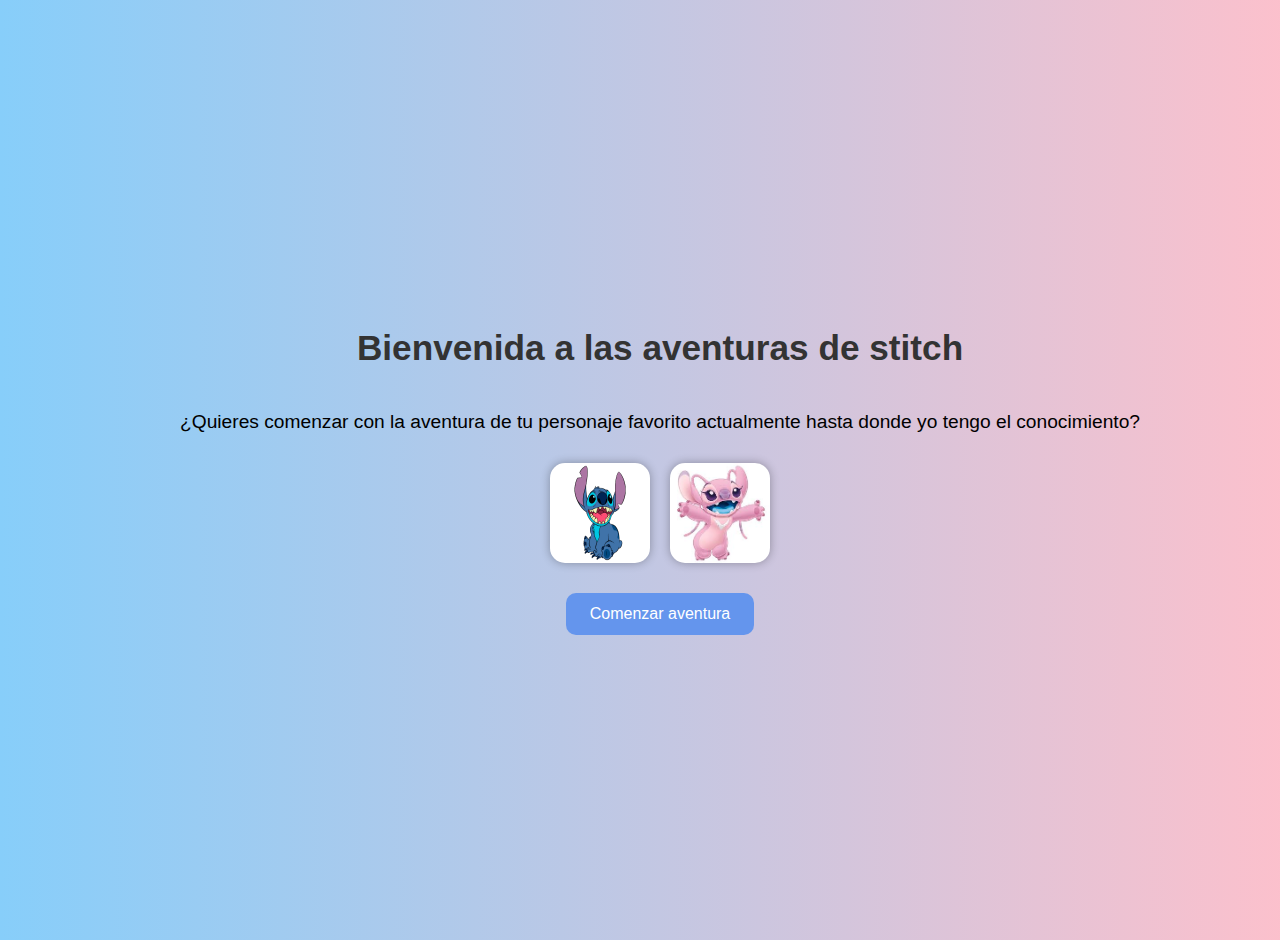
<file: index.html>
<!DOCTYPE html>
<html lang="es">

<head>
    <meta charset="UTF-8" />
    <meta name="viewport" content="width=device-width, initial-scale=1.0" />
    <title>Las aventuras de Stitch</title>
    <link rel="stylesheet" href="css/index.css" />
    <link rel="shortcut icon" href="img/FAVICOING.jfif" type="image/x-icon">
</head>

<body>
    <div class="pantalla-inicio" id="pantallaInicio">
        <h1>Bienvenida a las aventuras de stitch</h1>
        <p>¿Quieres comenzar con la aventura de tu personaje favorito actualmente hasta donde yo tengo el conocimiento?
        </p>

        <div class="logos">
            <img src="img/stitch_800x600_7c896288.png" alt="Stitch Azul" class="logo-stitch" />
            <img src="img/images.jfif" alt="Stitch Rosado" class="logo-stitch" />
        </div>

        <button id="btnComenzar">Comenzar aventura</button>
    </div>

    <!-- Pantalla de transición con Stitch juntos -->
    <div class="pantalla-siguiente oculto" id="pantallaSiguiente">
        <img src="img/Juntos.png" alt="Stitch Juntos" class="imagen-juntos" />
        <h2 class="mensaje-aventura">Aquí comienza tu aventura</h2>
    </div>

    <script src="js/index.js"></script>
</body>

</html>
</file>
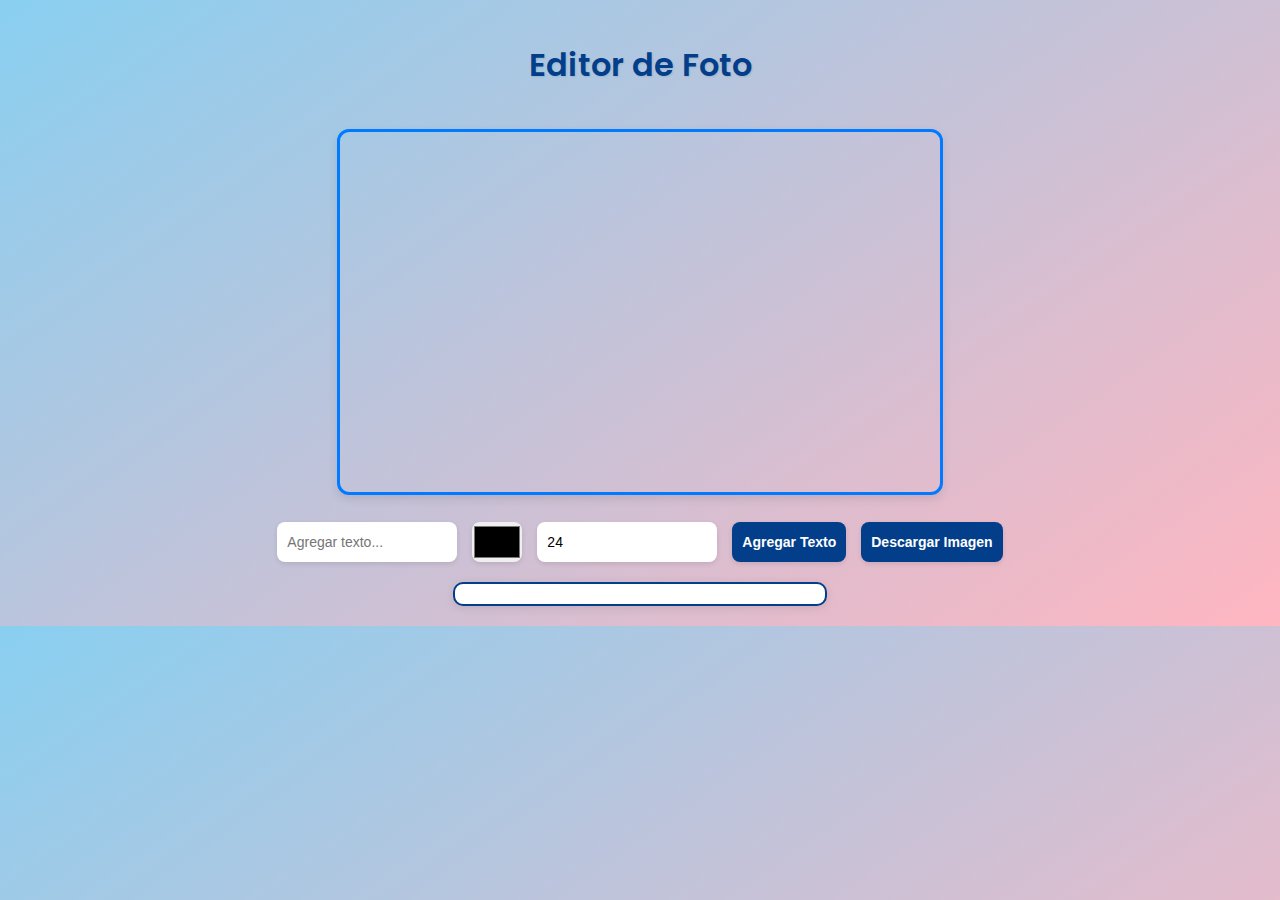
<file: html/EditarFoto.html>
<!DOCTYPE html>
<html lang="es">

<head>
    <meta charset="UTF-8" />
    <meta name="viewport" content="width=device-width, initial-scale=1" />
    <title>Editor de Foto</title>
    <link rel="stylesheet" href="../css/EditarFoto.css" />
    <link rel="shortcut icon" href="../img/FAVICOING.jfif" type="image/x-icon">

</head>

<body>
  <h1>Editor de Foto</h1>
  <div class="container">
    <canvas id="canvasEditor" width="600" height="360"></canvas>

    <div class="controls">
        <input type="text" id="inputTexto" placeholder="Agregar texto..." />
        <input type="color" id="inputColor" value="#000000" title="Color del texto" />
        <input type="number" id="inputTamaño" min="10" max="100" value="24" title="Tamaño del texto" />
        <button id="btnAgregarTexto">Agregar Texto</button>
        <button id="btnDescargar">Descargar Imagen</button>
    </div>

    <div id="textList"></div>
  </div>

<div id="stitchTransition">
  <img src="../img/stitch_800x600_7c896288.png" alt="Transición Stitch" style="max-width: 300px;">
  <div id="countdown" style="color: white; font-size: 48px; font-weight: 700; margin-top: 20px;"></div>
</div>


  <script src="../js/EditarFoto.js"></script>
</body>


</html>
</file>
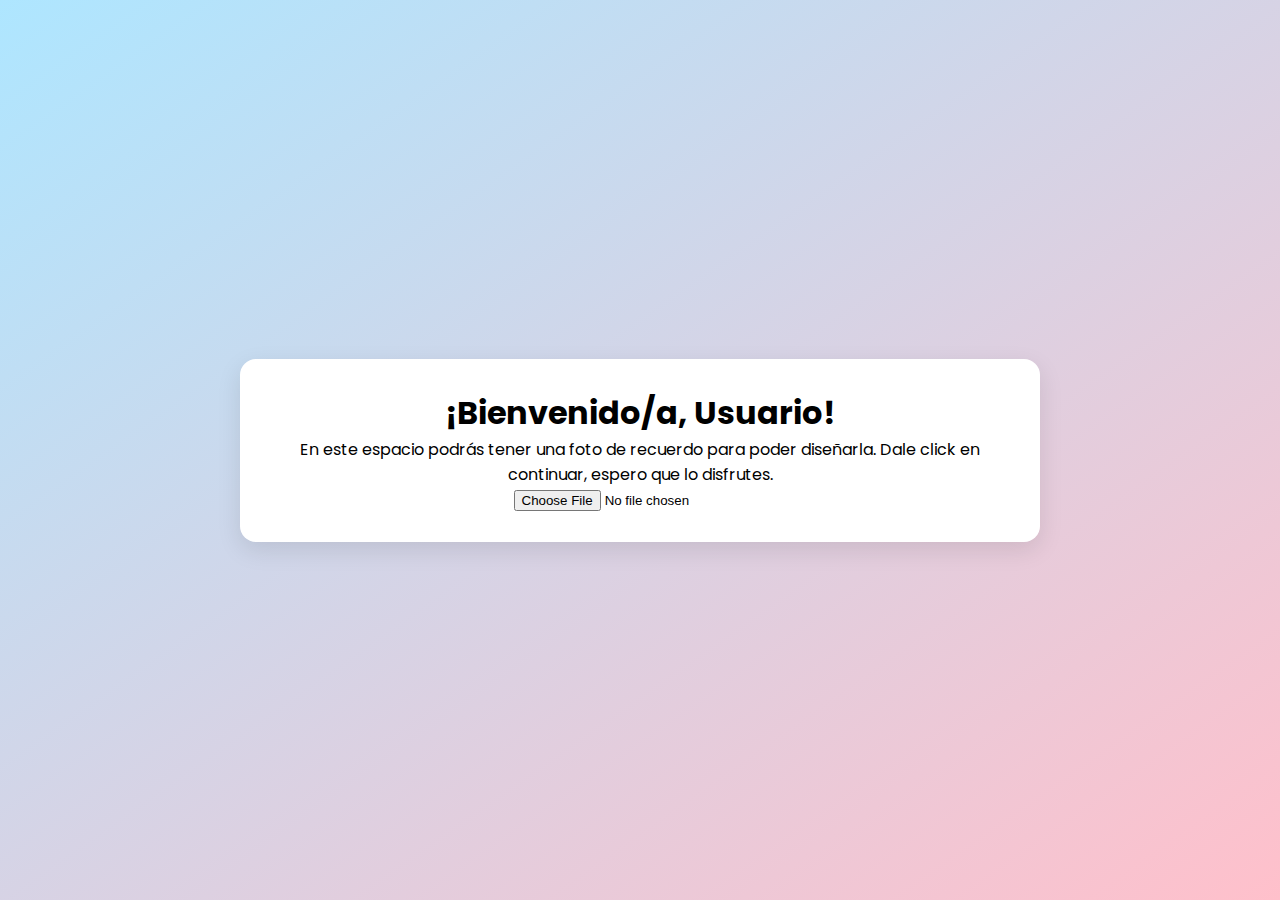
<file: html/FotodeRecuerdo.html>
<!DOCTYPE html>
<html lang="es">

<head>
    <meta charset="UTF-8" />
    <meta name="viewport" content="width=device-width, initial-scale=1" />
    <title>Foto de Recuerdo</title>
    <link rel="stylesheet" href="../css/FotoRecuerdo.css" />
    <link rel="shortcut icon" href="../img/FAVICOING.jfif" type="image/x-icon">

</head>

<body>
    <div class="container">
        <h1 id="bienvenida"></h1>
        <p>En este espacio podrás tener una foto de recuerdo para poder diseñarla. Dale click en continuar, espero que
            lo disfrutes.</p>

        <input type="file" id="inputFoto" accept="image/*" />

        <div id="disenos" class="disenos hidden">
            <h2>Elige un diseño:</h2>
            <div class="opciones">
                <!-- Aquí se mostrarán las opciones de diseño -->
            </div>
            <button id="btnGenerar" disabled>Generar</button>
        </div>

        <div id="resultado" class="resultado hidden">
            <h2>Tu foto de recuerdo:</h2>
            <canvas id="canvasCollage"></canvas>
            <div class="botones-final">
                <button id="btnRegresar">Regresar</button>
                <button id="btnContinuar">Continuar</button>
            </div>
        </div>


        <script src="../js/FotoRecuerdo.js"></script>
</body>

</html>
</file>
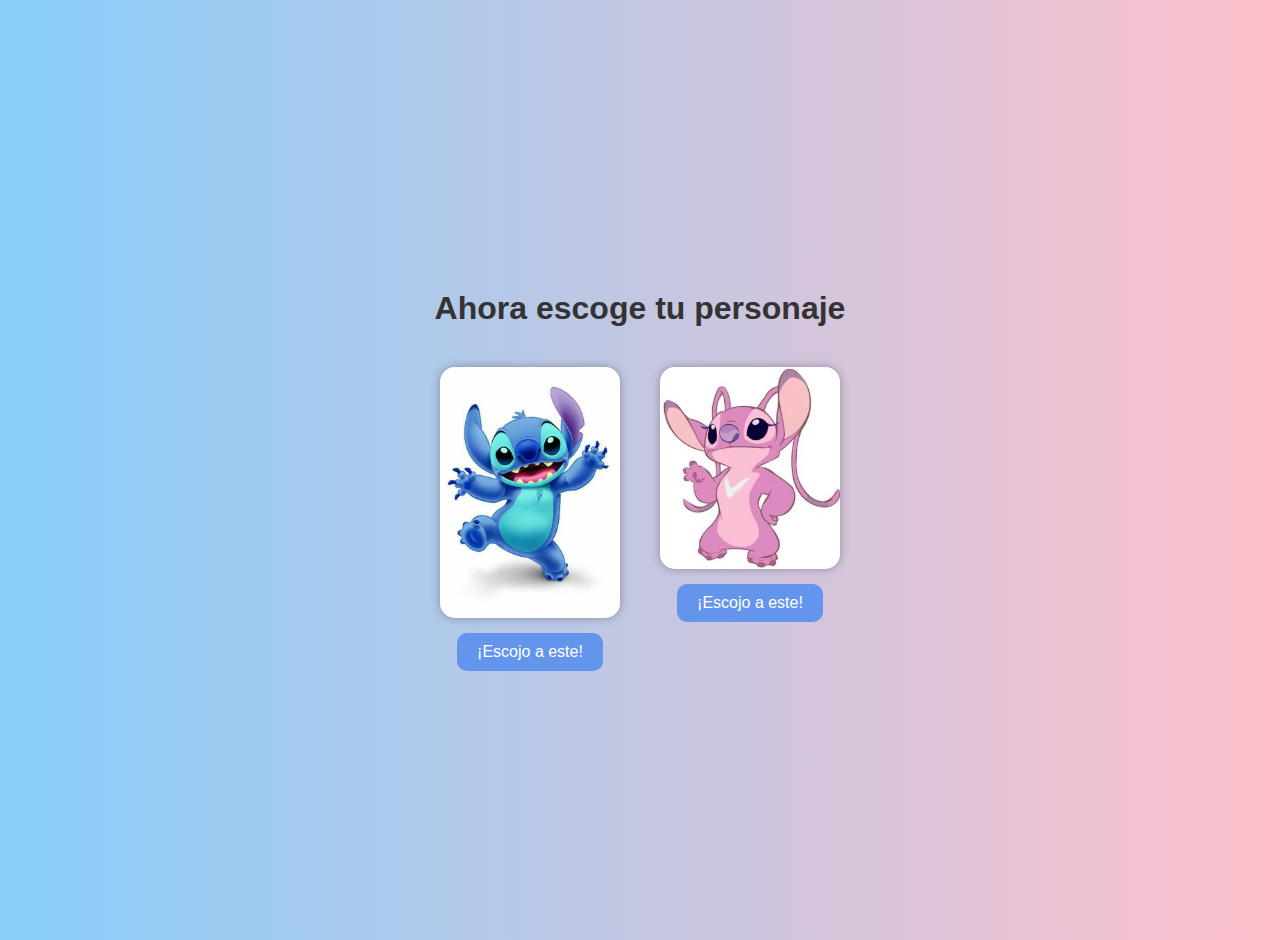
<file: html/MenuPrincipal.html>
<!DOCTYPE html>
<html lang="es">

<head>
  <meta charset="UTF-8" />
  <meta name="viewport" content="width=device-width, initial-scale=1.0" />
  <title>Elige tu personaje</title>
  <link rel="shortcut icon" href="../img/FAVICOING.jfif" type="image/x-icon">
  <link rel="stylesheet" href="../css/MenuPrincipal.css" />
</head>

<body>
  <div class="pantalla-personaje">
    <h1>Ahora escoge tu personaje</h1>

    <div class="contenedor-personajes">
      <div class="personaje">
        <img src="../img/77edbaa642949d4af643f750881557f3.jpg" alt="Stitch Azul" />
        <button id="btnAzul">¡Escojo a este!</button>
      </div>

      <div class="personaje">
        <img src="../img/624-Angel.webp" alt="Stitch Rosado" />
        <button id="btnRosado">¡Escojo a este!</button>
      </div>
    </div>
  </div>

  <script src="../js/stitch-azul.js"></script>
</body>

</html>
</file>
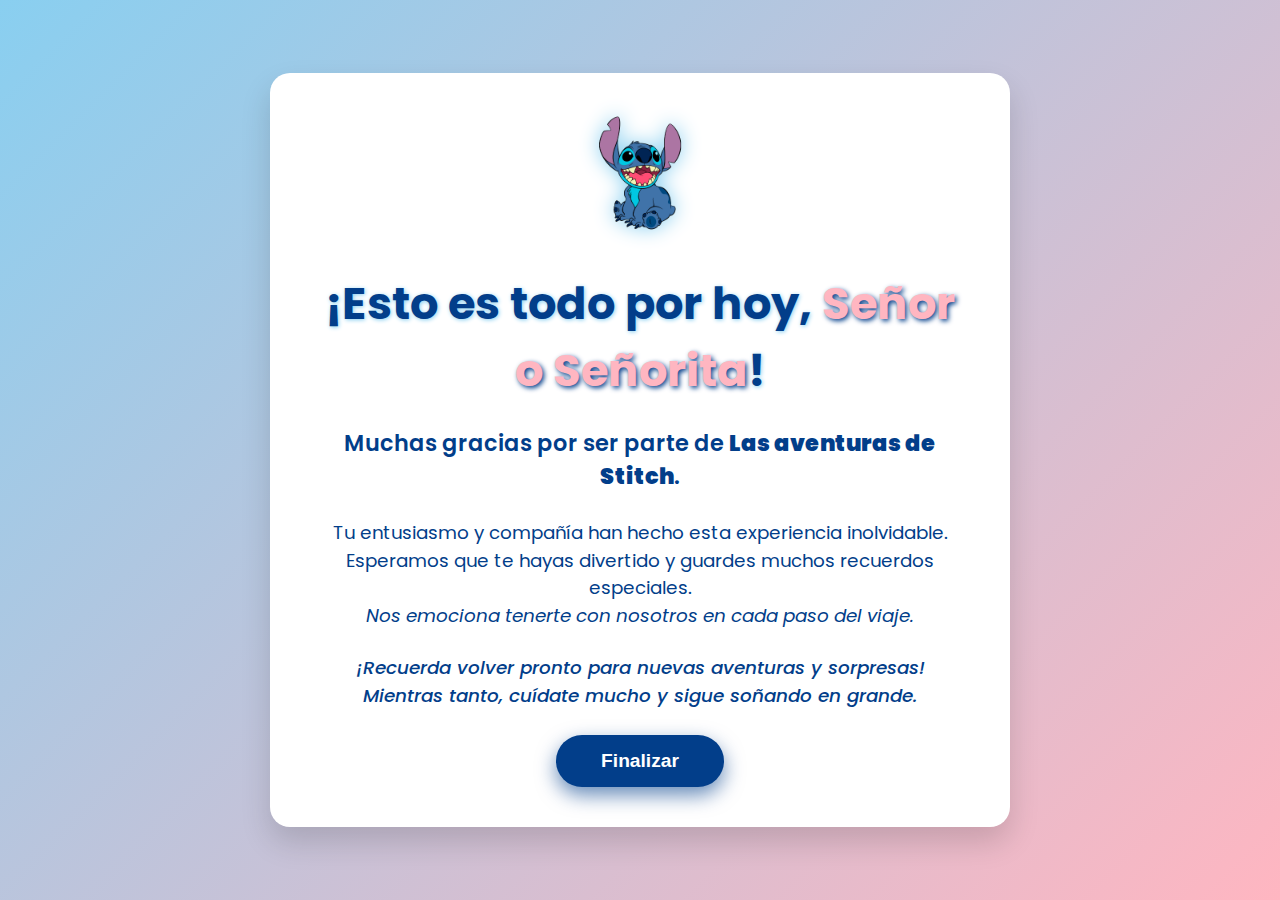
<file: html/ViajeFinalizado.html>
<!DOCTYPE html>
<html lang="es">
<head>
  <meta charset="UTF-8" />
  <meta name="viewport" content="width=device-width, initial-scale=1" />
  <title>Gracias por acompañarnos - Las aventuras de Stitch</title>
  <link rel="stylesheet" href="../css/ViajeFinal.css" />
  <link rel="shortcut icon" href="../img/FAVICOING.jfif" type="image/x-icon">
</head>
<body>
  <div class="container">
    <div class="card">
      <img src="../img/stitch_800x600_7c896288.png" alt="Stitch" class="stitch-img" />

      <h1>¡Esto es todo por hoy, <span id="nombreUsuario">Amigo</span>!</h1>

      <p class="mensaje-principal">
        Muchas gracias por ser parte de <strong>Las aventuras de Stitch</strong>.
      </p>
      
      <p>
        Tu entusiasmo y compañía han hecho esta experiencia inolvidable.<br />
        Esperamos que te hayas divertido y guardes muchos recuerdos especiales.<br />
        <em>Nos emociona tenerte con nosotros en cada paso del viaje.</em>
      </p>

      <p class="mensaje-secundario">
        ¡Recuerda volver pronto para nuevas aventuras y sorpresas!<br />
        Mientras tanto, cuídate mucho y sigue soñando en grande.
      </p>

      <button id="btnFinalizar">Finalizar</button>
    </div>
  </div>

  <div id="stitchTransition">
    <img src="../img/stitch_800x600_7c896288.png" alt="Transición Stitch" />
    <div>Redirigiendo en <span id="countdown">5</span> segundos...</div>
  </div>

  <script src="../js/ViajeFinal.js"></script>
</body>
</html>
</file>
<file: css/index.css>
body {
    margin: 0;
    font-family: 'Comic Sans MS', cursive, sans-serif;
    overflow: hidden;
}

.pantalla-inicio,
.pantalla-siguiente {
    position: absolute;
    top: 0;
    left: 0;
    width: 100%;
    height: 100vh;
    background: linear-gradient(to right, #87cefa, #ffc0cb);
    display: flex;
    flex-direction: column;
    justify-content: center;
    align-items: center;
    text-align: center;
    transition: opacity 1s ease;
    padding: 20px;
}

.pantalla-inicio h1 {
    font-size: 2.2em;
    color: #333;
}

.pantalla-inicio p {
    font-size: 1.2em;
    margin-bottom: 30px;
}

.logos {
    display: flex;
    gap: 20px;
    margin-bottom: 30px;
}

.logo-stitch {
    background-color: white;
    width: 100px;
    height: auto;
    border-radius: 15px;
    box-shadow: 0 0 10px rgba(0, 0, 0, 0.3);
}

button {
    padding: 12px 24px;
    font-size: 1em;
    background-color: #6495ed;
    color: white;
    border: none;
    border-radius: 10px;
    cursor: pointer;
    transition: transform 0.3s, background-color 0.3s;
}

button:hover {
    background: linear-gradient(to right, #40aaec, #fa5f79);
    background-color: #4169e1;
    transform: scale(1.05);
}

.imagen-juntos {
    width: 250px;
    height: auto;
    opacity: 0;
    transform: scale(0.9);
    animation: fadeInImagen 1.5s forwards;
}

.mensaje-aventura {
    font-size: 1.8em;
    margin-top: 20px;
    opacity: 0;
    animation: fadeInTexto 2s forwards;
    animation-delay: 1s;
}

@keyframes fadeInImagen {
    to {
        opacity: 1;
        transform: scale(1);
    }
}

@keyframes fadeInTexto {
    to {
        opacity: 1;
    }
}

/* Oculta la sección */
.oculto {
    display: none;
}

/* Transición salida */
.desaparecer {
    opacity: 0;
    transition: opacity 1s ease;
}

/* Responsive */
@media (max-width: 600px) {
    .logo-stitch {
        width: 80px;
    }

    .pantalla-inicio h1 {
        font-size: 1.6em;
    }

    .pantalla-inicio p {
        font-size: 1em;
    }

    .imagen-juntos {
        width: 200px;
    }

    .mensaje-aventura {
        font-size: 1.4em;
    }
}
</file>
<file: css/EditarFoto.css>
@import url('https://fonts.googleapis.com/css2?family=Poppins:wght@400;600&display=swap');

:root {
    --stitch-blue: #007bff;
    --stitch-light-blue: #89cff0;
    --stitch-dark: #023e8a;
    --stitch-pink: #ffb6c1;
    --stitch-white: #ffffff;
    --stitch-shadow: rgba(0, 0, 0, 0.1);
}

body {
    font-family: 'Poppins', sans-serif;
    margin: 0;
    padding: 20px;
    background: linear-gradient(145deg, var(--stitch-light-blue), var(--stitch-pink));
    text-align: center;
    color: var(--stitch-dark);
}

h1 {
    margin-bottom: 20px;
    font-weight: 600;
    color: var(--stitch-dark);
    text-shadow: 1px 1px 2px var(--stitch-shadow);
}

#canvasEditor {
    border-radius: 12px;
    border: 3px solid var(--stitch-blue);
    box-shadow: 0 4px 10px var(--stitch-shadow);
    margin-top: 20px;
    max-width: 100%;
    height: auto;
}

.controls {
    margin-top: 20px;
    display: flex;
    flex-wrap: wrap;
    justify-content: center;
    gap: 15px;
}

.controls input,
.controls button {
    border: none;
    border-radius: 8px;
    padding: 10px;
    font-size: 14px;
    box-shadow: 0 2px 5px var(--stitch-shadow);
    transition: transform 0.2s ease;
}

.controls input[type="text"],
.controls input[type="number"] {
    width: 160px;
}

.controls input[type="color"] {
    width: 50px;
    height: 40px;
    padding: 0;
    cursor: pointer;
}

.controls button {
    background-color: var(--stitch-dark);
    color: var(--stitch-white);
    font-weight: 600;
}

.controls button:hover {
    background-color: var(--stitch-blue);
    transform: scale(1.05);
}

#textList {
    max-height: 180px;
    overflow-y: auto;
    margin-top: 20px;
    background: var(--stitch-white);
    border-radius: 10px;
    border: 2px solid var(--stitch-dark);
    padding: 10px;
    width: 90%;
    max-width: 350px;
    margin-left: auto;
    margin-right: auto;
    box-shadow: 0 2px 10px var(--stitch-shadow);
}

#textList div {
    cursor: pointer;
    padding: 6px 10px;
    border-bottom: 1px solid #eee;
    transition: background 0.3s ease;
}

#textList div:hover {
    background-color: var(--stitch-light-blue);
}

#textList div.selected {
    background-color: var(--stitch-pink);
    color: var(--stitch-dark);
    font-weight: bold;
}

/* Responsive */
@media (max-width: 600px) {
    .controls {
        flex-direction: column;
        align-items: center;
    }

    .controls input,
    .controls button {
        width: 90%;
    }
}

#stitchTransition {
    display: none; /* oculto inicialmente */
    position: fixed;
    top: 0;
    left: 0;
    right: 0;
    bottom: 0;
    background: rgba(0, 0, 255, 0.8); /* azul estilo Stitch */
    justify-content: center;
    align-items: center;
    z-index: 9999;
}
</file>
<file: css/FotoRecuerdo.css>
@import url('https://fonts.googleapis.com/css2?family=Poppins:wght@400;600&display=swap');

:root {
    --stitch-blue: #0082c9;
    --stitch-light-blue: #aee6ff;
    --stitch-dark: #023e8a;
    --stitch-pink: #ffc0cb;
    --stitch-white: #ffffff;
    --stitch-shadow: rgba(0, 0, 0, 0.1);
}

* {
    box-sizing: border-box;
    margin: 0;
    padding: 0;
}

body {
    font-family: 'Poppins', sans-serif;
    background: linear-gradient(145deg, var(--stitch-light-blue), var(--stitch-pink));
    min-height: 100vh;
    display: flex;
    align-items: center;
    justify-content: center;
    padding: 20px;
}

/* Contenedor principal */
.container {
    max-width: 800px;
    width: 100%;
    background-color: var(--stitch-white);
    padding: 30px;
    border-radius: 16px;
    box-shadow: 0 8px 25px var(--stitch-shadow);
    text-align: center;
}

/* Diseño oculto */
.hidden {
    display: none;
}

/* Sección de opciones */
.disenos {
    margin-top: 25px;
}

.opciones {
    display: flex;
    flex-wrap: wrap;
    justify-content: center;
    gap: 20px;
    margin-top: 15px;
}

.opciones label {
    cursor: pointer;
    padding: 10px;
    border: 3px solid transparent;
    border-radius: 12px;
    background: #f9f9f9;
    box-shadow: 0 4px 12px var(--stitch-shadow);
    transition: all 0.3s ease;
}

.opciones label.selected {
    border-color: var(--stitch-blue);
    transform: scale(1.05);
}

.opciones canvas {
    display: block;
    margin-top: 8px;
    border: 2px solid #ccc;
    border-radius: 10px;
}

/* Botones finales */
.resultado {
    margin-top: 30px;
}

.botones-final {
    margin-top: 20px;
    display: flex;
    flex-wrap: wrap;
    justify-content: center;
    gap: 15px;
}

button {
    background-color: var(--stitch-dark);
    color: var(--stitch-white);
    border: none;
    padding: 12px 20px;
    border-radius: 10px;
    font-weight: 600;
    cursor: pointer;
    box-shadow: 0 4px 10px var(--stitch-shadow);
    transition: background 0.3s ease, transform 0.2s ease;
}

button:hover {
    background-color: var(--stitch-blue);
    transform: scale(1.05);
}

/* Modal */
.modal {
    position: fixed;
    top: 0;
    left: 0;
    right:0;
    bottom:0;
    background: rgba(0,0,0,0.5);
    display: flex;
    justify-content: center;
    align-items: center;
    z-index: 999;
    padding: 15px;
}

.modal-content {
    background: var(--stitch-white);
    padding: 25px;
    border-radius: 16px;
    max-width: 960px;
    width: 100%;
    box-shadow: 0 8px 30px rgba(0,0,0,0.2);
}

.editor-container {
    display: flex;
    flex-wrap: wrap;
    justify-content: center;
    gap: 20px;
}

/* Canvas Editor */
#canvasEditor {
    border: 2px solid var(--stitch-dark);
    border-radius: 12px;
    background: #ffffff;
    box-shadow: 0 4px 15px var(--stitch-shadow);
    max-width: 100%;
}

/* Panel de stickers */
.stickersPanel {
    width: 230px;
    max-height: 400px;
    overflow-y: auto;
    border-left: 3px solid var(--stitch-blue);
    padding-left: 15px;
    background-color: #f0f8ff;
    border-radius: 10px;
}

.stickersPanel h3 {
    margin-top: 0;
    font-size: 18px;
    color: var(--stitch-dark);
    text-align: center;
}

#stickersList {
    display: flex;
    flex-direction: column;
    align-items: center;
}

#stickersList img {
    width: 80px;
    margin-bottom: 12px;
    cursor: grab;
    border: 2px solid #ccc;
    border-radius: 8px;
    transition: border-color 0.3s ease, transform 0.2s ease;
}

#stickersList img:hover {
    border-color: var(--stitch-blue);
    transform: scale(1.08);
}

/* Responsive */
@media (max-width: 768px) {
    .editor-container {
        flex-direction: column;
        align-items: center;
    }

    .stickersPanel {
        width: 100%;
        border-left: none;
        border-top: 2px solid var(--stitch-blue);
        padding-top: 15px;
    }

    .opciones {
        flex-direction: column;
        align-items: center;
    }

    .botones-final {
        flex-direction: column;
        align-items: center;
    }

    button {
        width: 90%;
    }
}
</file>
<file: css/MenuPrincipal.css>
body {
    margin: 0;
    font-family: 'Comic Sans MS', cursive, sans-serif;
    overflow: hidden;
}

.pantalla-personaje {
    background: linear-gradient(to right, #87cefa, #ffc0cb);
    height: 100vh;
    display: flex;
    flex-direction: column;
    align-items: center;
    justify-content: center;
    text-align: center;
    padding: 20px;
}

.pantalla-personaje h1 {
    font-size: 2em;
    color: #333;
    margin-bottom: 40px;
}

.contenedor-personajes {
    display: flex;
    flex-wrap: wrap;
    justify-content: center;
    gap: 40px;
}

.personaje {
    display: flex;
    flex-direction: column;
    align-items: center;
}

.personaje img {
    width: 180px;
    height: auto;
    border-radius: 15px;
    box-shadow: 0 0 10px rgba(0, 0, 0, 0.3);
    margin-bottom: 15px;
}

.personaje button {
    padding: 10px 20px;
    background-color: #6495ed;
    color: white;
    border: none;
    border-radius: 10px;
    font-size: 1em;
    cursor: pointer;
    transition: transform 0.3s, background-color 0.3s;
}

.personaje button:hover {
    background: linear-gradient(to right, #40aaec, #fa5f79);
    background-color: #4169e1;
    transform: scale(1.05);
}

/* Responsive */
@media (max-width: 600px) {
    .personaje img {
        width: 140px;
    }

    .pantalla-personaje h1 {
        font-size: 1.5em;
    }
}

.overlay {
  position: fixed;
  top: 0;
  left: 0;
  width: 100%;
  height: 100%;
  background: linear-gradient(to right, #87cefa, #ffc0cb);
  display: flex;
  align-items: center;
  justify-content: center;
  z-index: 999;
}

.contenedor-transicion {
  text-align: center;
  background-color: white;
  padding: 30px;
  border-radius: 20px;
  box-shadow: 0 0 25px rgba(0,0,0,0.3);
  max-width: 90%;
  width: 400px;
  animation: aparecer 1s ease-in-out;
}

.imagen-stitch {
  width: 200px;
  margin-bottom: 20px;
}

#nombreUsuario {
  padding: 10px;
  width: 80%;
  margin: 10px 0;
  border-radius: 10px;
  border: 1px solid #ccc;
  font-size: 1em;
}

#btnAceptar {
  padding: 10px 20px;
  background-color: #6495ed;
  color: white;
  border: none;
  border-radius: 10px;
  font-size: 1em;
  cursor: pointer;
  margin-bottom: 10px;
}

#btnAceptar:hover {
  background-color: #4169e1;
}

#btnRegresar {
  padding: 10px 20px;
  background-color: #6495ed;
  color: white;
  border: none;
  border-radius: 10px;
  font-size: 1em;
  cursor: pointer;
  margin-bottom: 10px;
}
#btnRegresar:hover {
  background-color: #4169e1;
}

@keyframes aparecer {
  from {
    opacity: 0;
    transform: scale(0.9);
  }
  to {
    opacity: 1;
    transform: scale(1);
  }
}


.imagen-stitch-final {
  width: 250px;
  animation: zoomIn 1s ease-in-out;
  margin-bottom: 20px;
}

@keyframes zoomIn {
  from {
    transform: scale(0.3);
    opacity: 0;
  }
  to {
    transform: scale(1);
    opacity: 1;
  }
}
</file>
<file: css/ViajeFinal.css>
@import url('https://fonts.googleapis.com/css2?family=Poppins:wght@400;600&display=swap');

:root {
  --stitch-blue: #007bff;
  --stitch-light-blue: #89cff0;
  --stitch-dark: #023e8a;
  --stitch-pink: #ffb6c1;
  --stitch-white: #ffffff;
  --stitch-shadow: rgba(0, 0, 0, 0.15);
  --stitch-gradient: linear-gradient(135deg, #89cff0 0%, #ffb6c1 100%);
}

body {
  font-family: 'Poppins', sans-serif;
  margin: 0;
  background: var(--stitch-gradient);
  display: flex;
  justify-content: center;
  align-items: center;
  height: 100vh;
  color: var(--stitch-dark);
}

.container {
  max-width: 700px;
  width: 90%;
  padding: 20px;
  background: var(--stitch-white);
  border-radius: 20px;
  box-shadow: 0 15px 30px var(--stitch-shadow);
  text-align: center;
  position: relative;
}

.card {
  padding: 20px 30px;
}

.stitch-img {
  width: 160px;
  margin-bottom: 0px;
  user-select: none;
  filter: drop-shadow(0 0 10px var(--stitch-light-blue));
}

h1 {
  font-size: 2.8rem;
  font-weight: 700;
  margin-bottom: 1px;
  color: var(--stitch-dark);
  text-shadow: 1px 1px 4px var(--stitch-light-blue);
}

h1 span {
  color: var(--stitch-pink);
  text-shadow: 2px 2px 5px var(--stitch-dark);
}

.mensaje-principal {
  font-size: 1.4rem;
  margin-bottom: 25px;
  font-weight: 600;
  color: var(--stitch-dark);
}

p {
  font-size: 1.15rem;
  line-height: 1.5;
  margin-bottom: 25px;
  color: var(--stitch-dark);
}

.mensaje-secundario {
  font-style: italic;
  color: var(--stitch-dark);
  font-weight: 500;
}

button {
  background: var(--stitch-dark);
  color: var(--stitch-white);
  border: none;
  padding: 15px 45px;
  border-radius: 30px;
  font-size: 1.2rem;
  font-weight: 700;
  cursor: pointer;
  box-shadow: 0 8px 20px rgba(2, 62, 138, 0.6);
  transition: background-color 0.3s ease, transform 0.2s ease;
}

button:hover {
  background: var(--stitch-blue);
  transform: scale(1.05);
}

#stitchTransition {
  display: none;
  position: fixed;
  inset: 0;
  background: rgba(0, 0, 255, 0.85);
  z-index: 9999;
  flex-direction: column;
  justify-content: center;
  align-items: center;
  color: white;
  font-size: 3rem;
  font-weight: 700;
  text-shadow: 2px 2px 8px black;
}

#stitchTransition img {
  width: 220px;
  margin-bottom: 30px;
  user-select: none;
}

#stitchTransition div {
  font-size: 2.5rem;
}

/* Responsive */
@media (max-width: 600px) {
  .container {
    padding: 20px;
  }

  h1 {
    font-size: 2rem;
  }

  .mensaje-principal {
    font-size: 1.2rem;
  }

  p {
    font-size: 1rem;
  }

  button {
    width: 100%;
    padding: 15px 0;
  }
}
</file>
